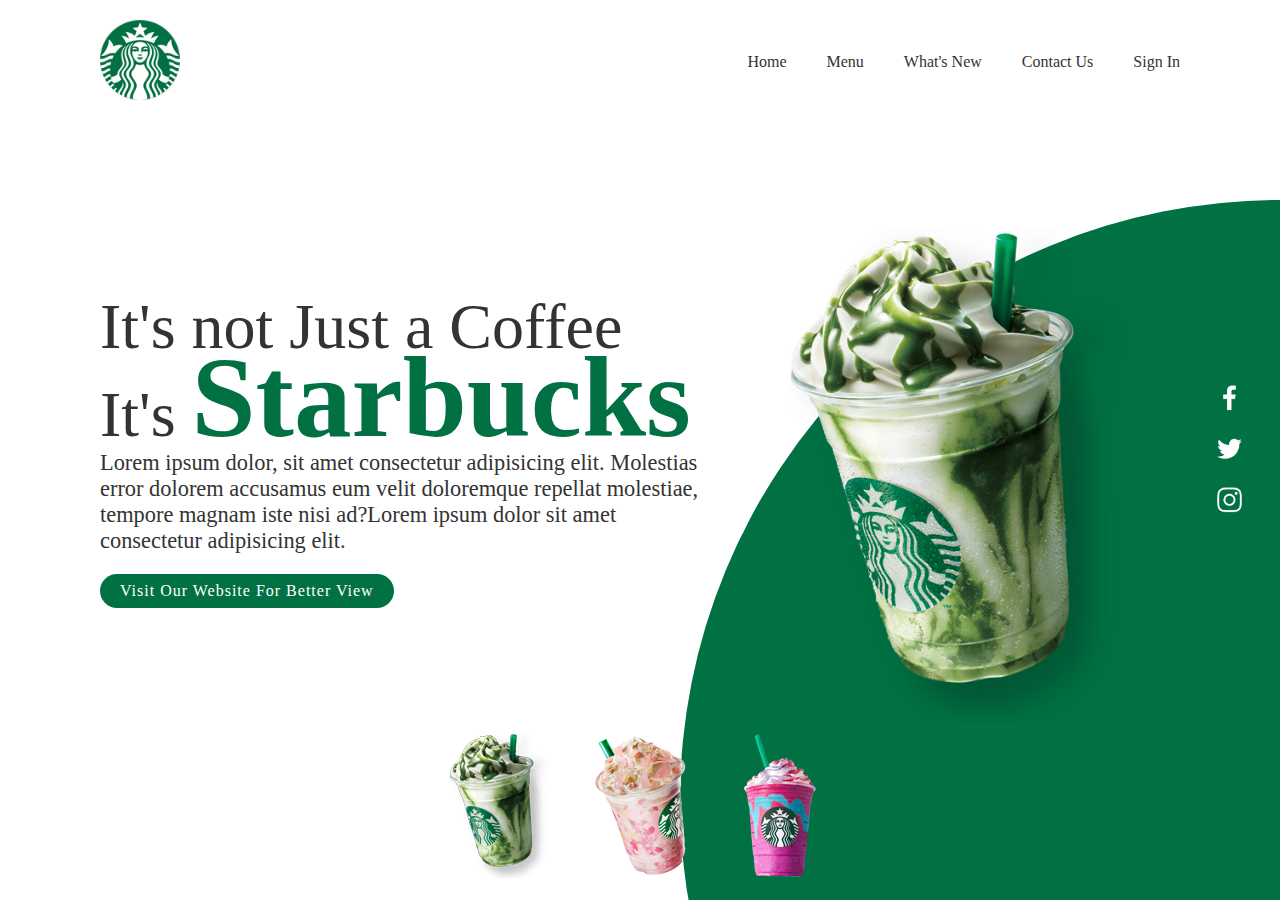
<file: index.html>
<!DOCTYPE html>
<html lang="en">
<head>
    <meta charset="UTF-8">
    <meta http-equiv="X-UA-Compatible" content="IE=edge">
    <meta name="viewport" content="width=device-width, initial-scale=1.0">
    <title>Starbucks</title>
    <link rel="stylesheet" href="style.css">
    <link rel="shortcut icon" href="images/logo.png" type="image/x-icon">
</head>
<body>
    <section>
        <div class="circle"></div>
        <header>
            <a href="#"><img src="images/logo.png" class="logo" alt=""></a>
            <div class="toggle" onclick="toggleMenu();"></div>
            <ul class="navigation">
                <li><a href="index2.html">Home</a></li>
                <li><a href="index2.html">Menu</a></li>
                <li><a href="index2.html">What's New</a></li>
                <li><a href="index2.html">Contact Us</a></li>
                <li><a href="index2.html">Sign In</a></li>
            </ul>
        </header>
        <div class="content">
            <div class="textbox">
                <h2>It's not Just a Coffee<br>It's <span>Starbucks</span></h2>
                <p>Lorem ipsum dolor, sit amet consectetur adipisicing elit. Molestias error dolorem accusamus eum velit
                    doloremque repellat molestiae, tempore magnam iste nisi ad?Lorem ipsum dolor sit amet consectetur
                    adipisicing elit.
                </p>
                <a href="index2.html">Visit Our Website For Better View</a>
            </div>
            <div class="imgbox">
                <img src="img1.png" class="starbucks">
            </div>
        </div>
        <ul class="thumb">
            <li><img src="images/thumb1.png" Onclick="imgSlider('img1.png');changeCircleColor('#017143')"></li>
            <li><img src="images/thumb2.png" Onclick="imgSlider('img2.png');changeCircleColor('#eb7495')"></li>
            <li><img src="images/thumb3.png" Onclick="imgSlider('img3.png');changeCircleColor('#d752b1')"></li>
        </ul>
        <ul class="sci">
            <li><a href="#"><img src="images/facebook.png"></a></li>
            <li><a href="#"><img src="images/twitter.png"></a></li>
            <li><a href="#"><img src="images/instagram.png"></a></li>
        </ul>
    </section>
    <script src="index.js">
    </script>
</body>
</html>
</file>
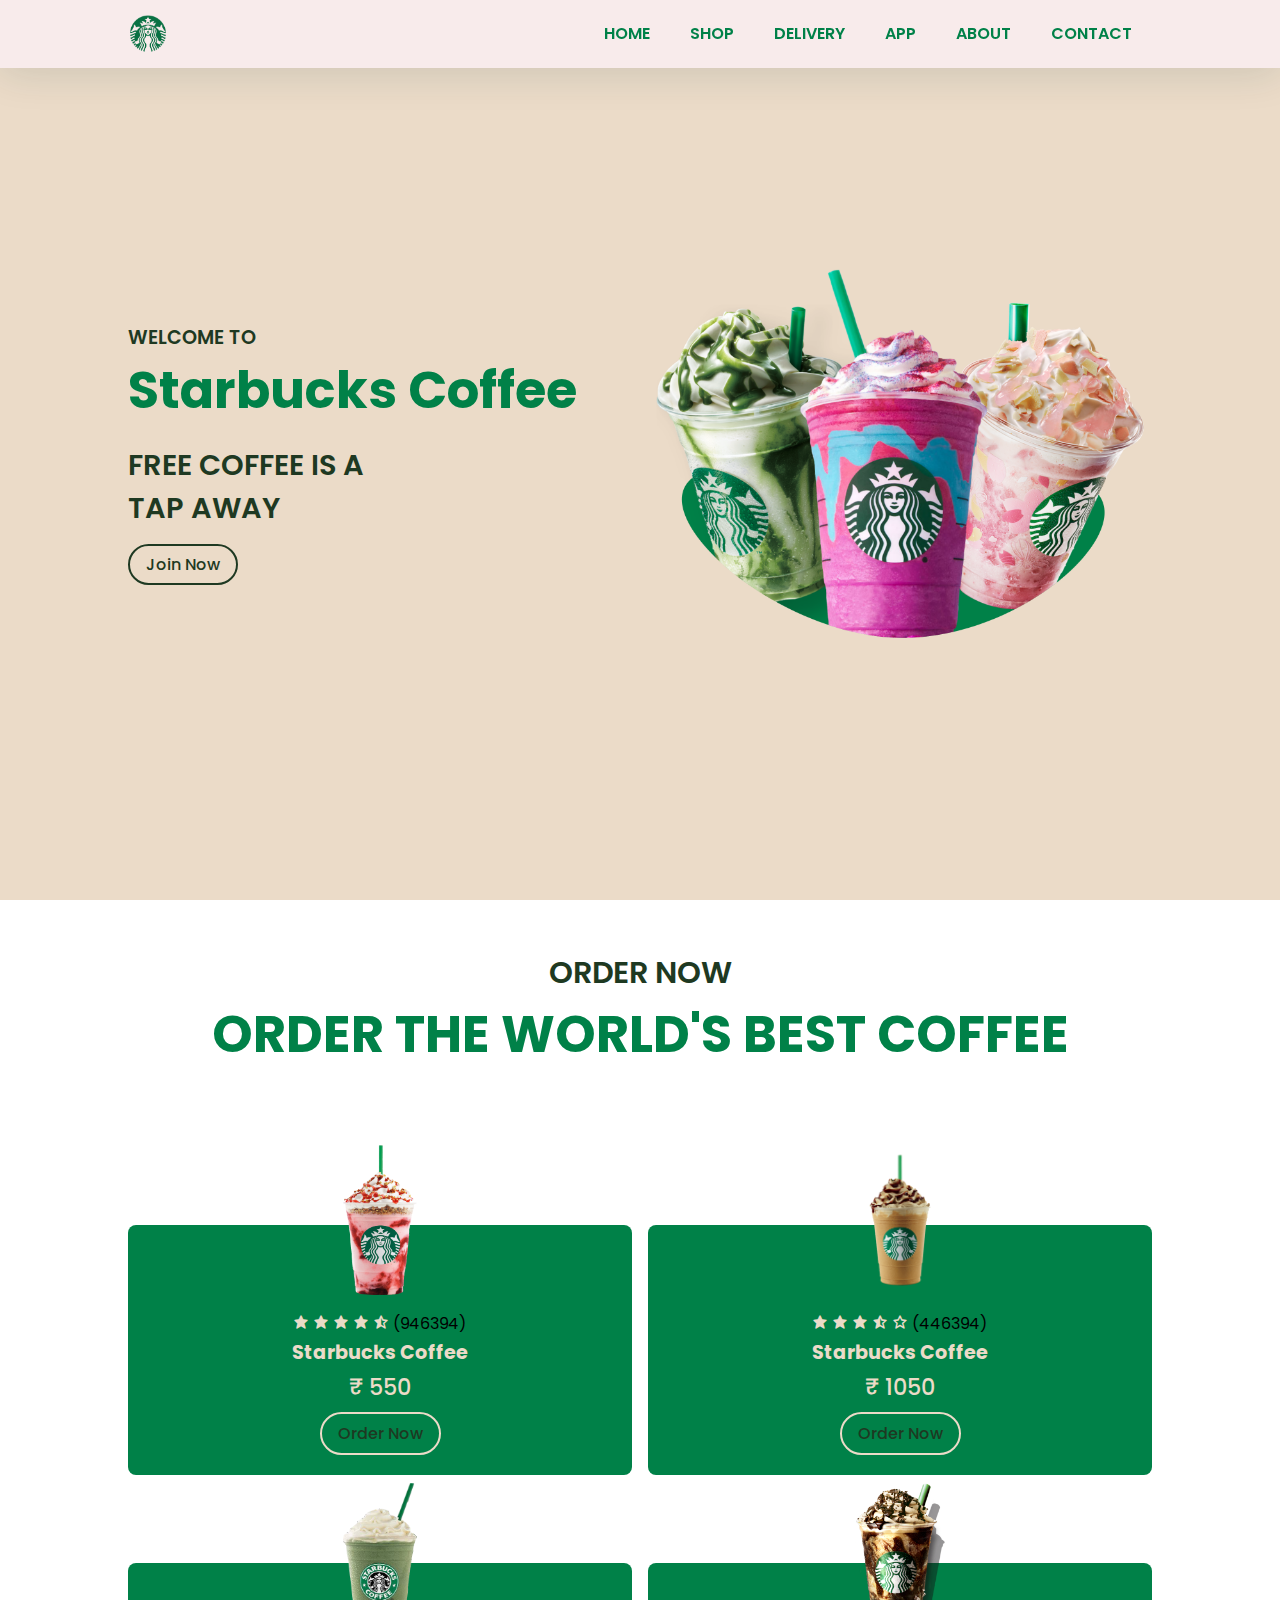
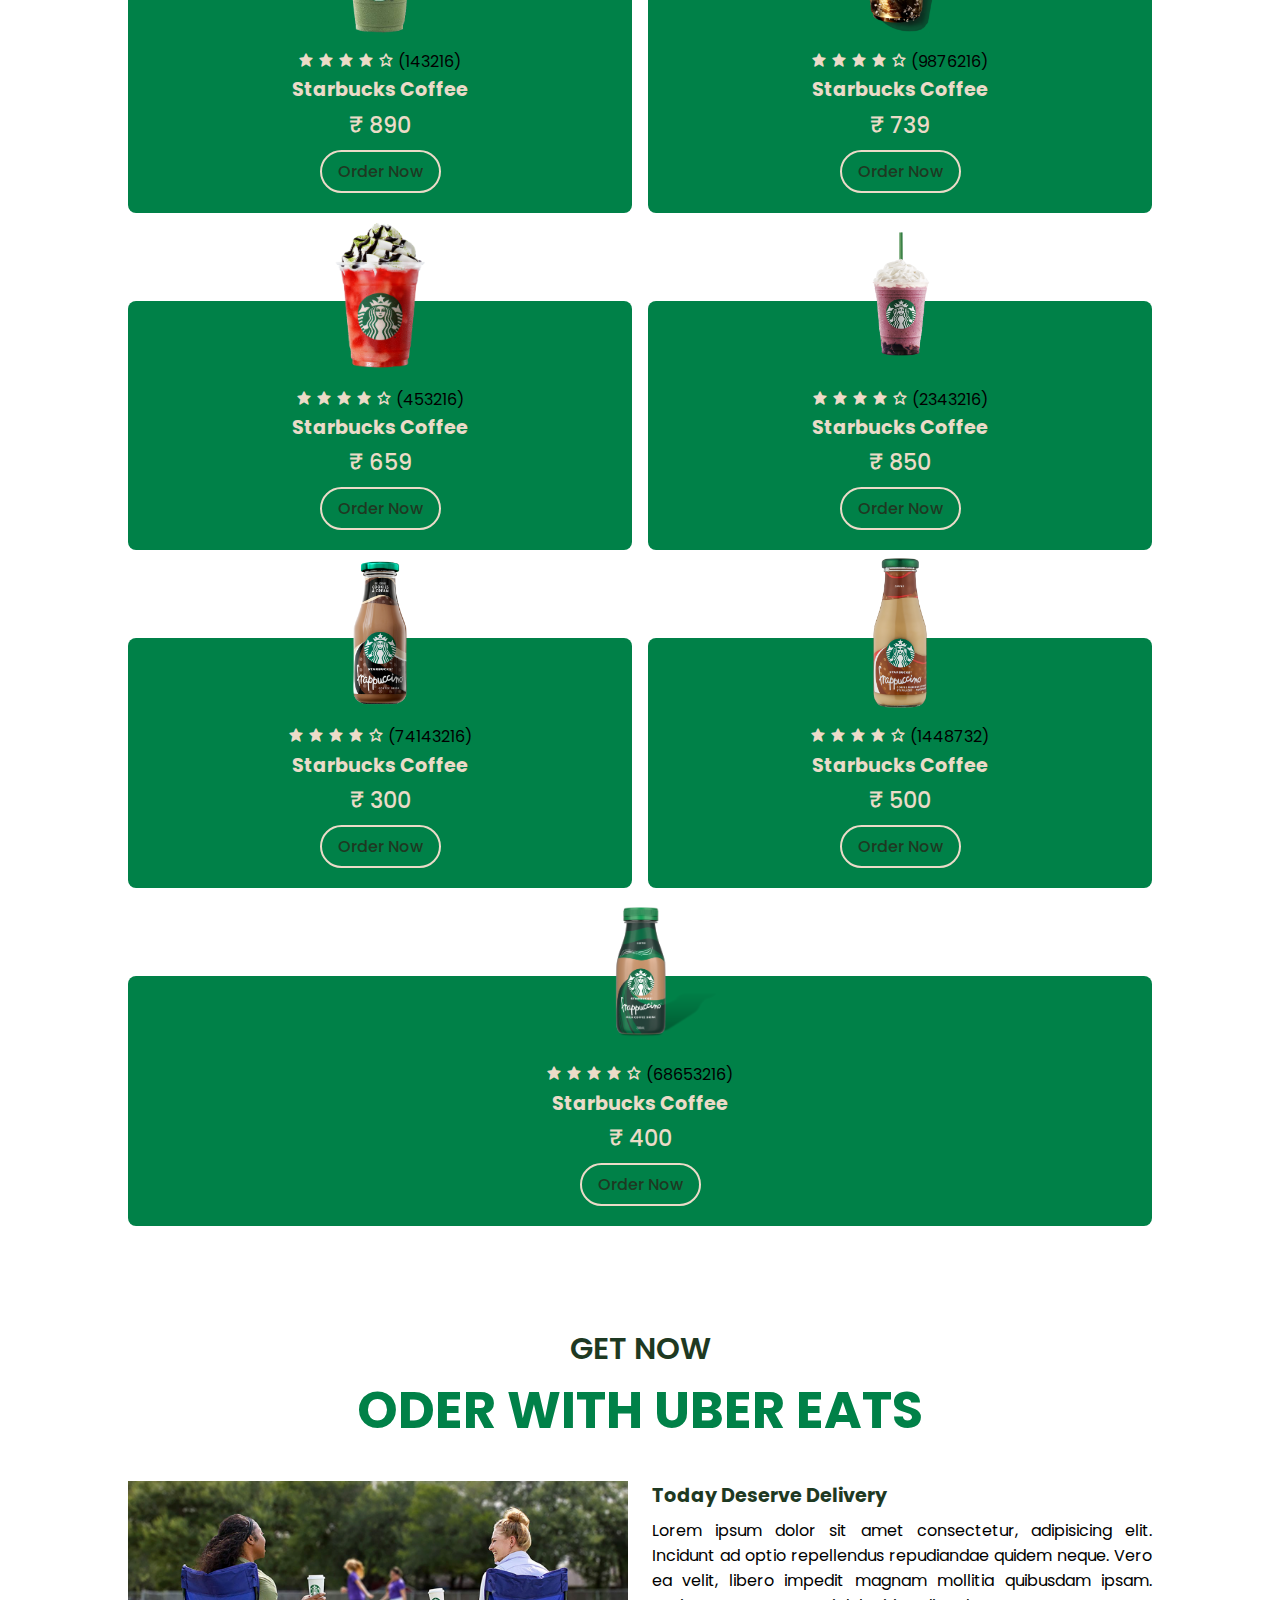
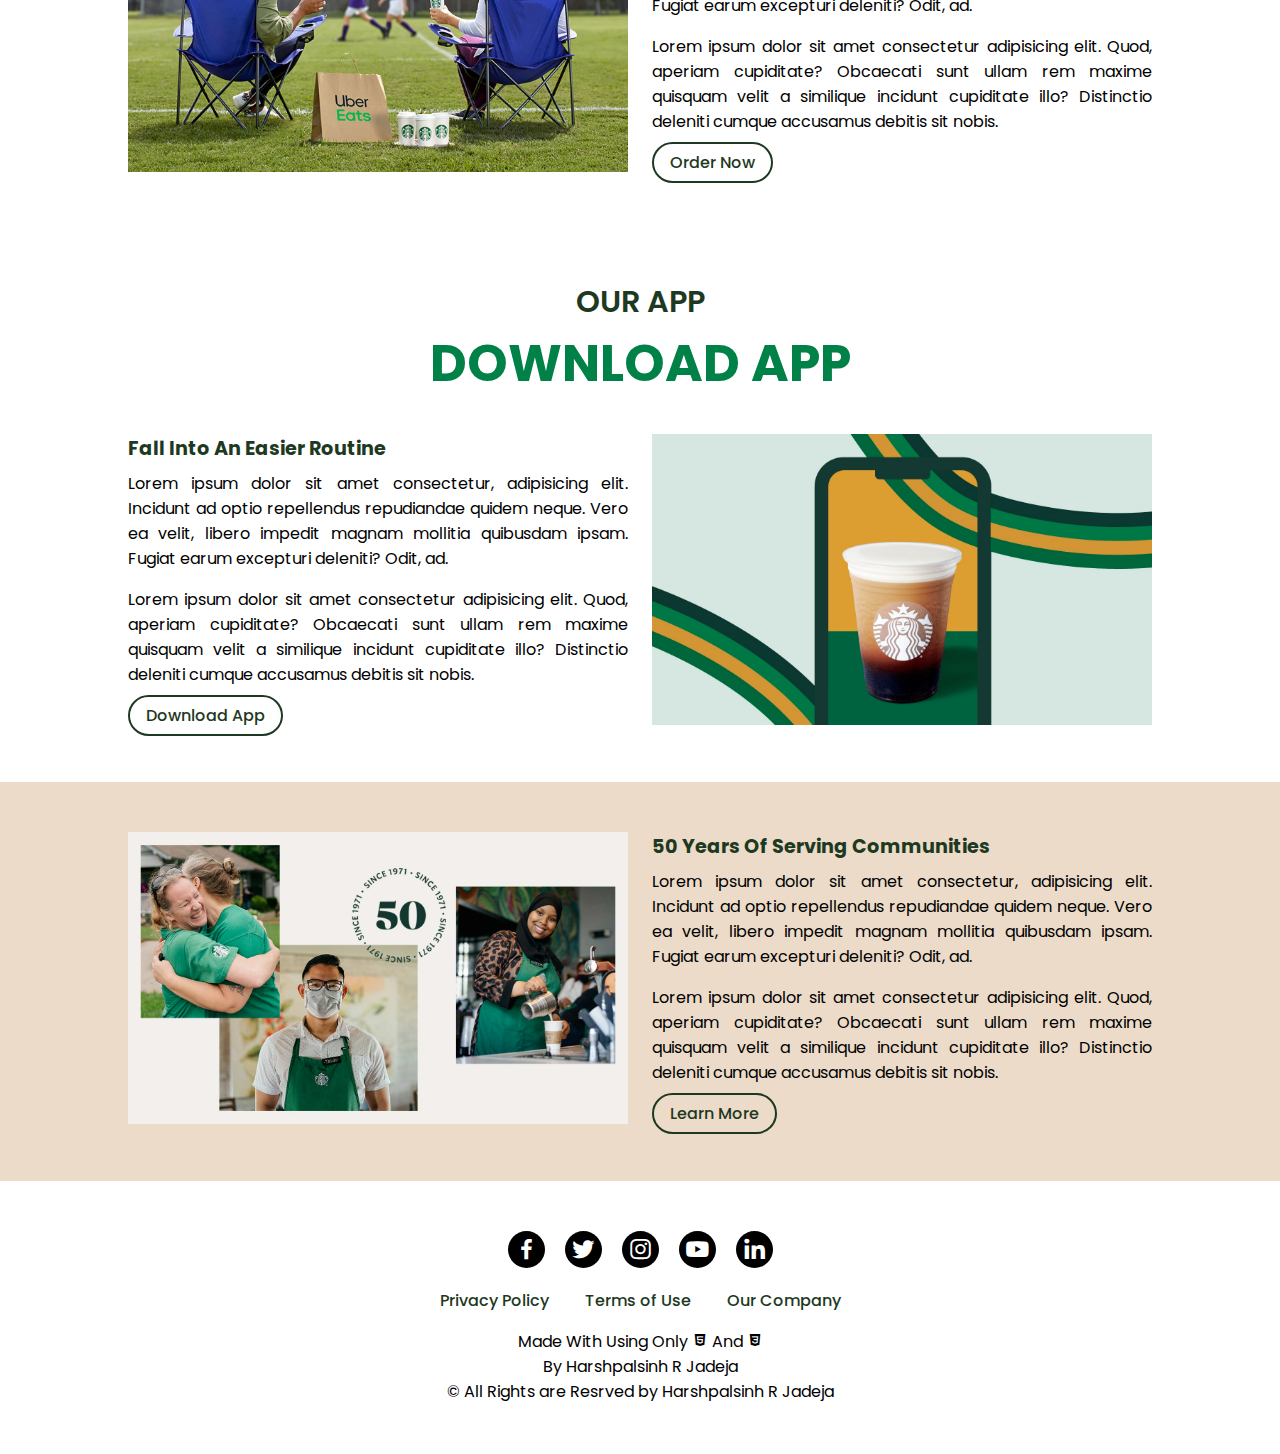
<file: index2.html>
<!DOCTYPE html>
<html lang="en">

<head>
    <meta charset="UTF-8">
    <meta http-equiv="X-UA-Compatible" content="IE=edge">
    <meta name="viewport" content="width=device-width, initial-scale=1.0">
    <title>Starbucks</title>
    <link rel="stylesheet" href="style2.css">
    <link rel="shortcut icon" href="img/logo copy.png" type="image/x-icon">

    <link rel="stylesheet" href="https://cdn.jsdelivr.net/npm/boxicons@latest/css/boxicons.min.css">
</head>

<body>
    <header>
        <a href="#" class="logo"><img src="img/logo.png" alt=""></a>
        <div class="bx bx-menu" id="menu-icon"></div>

        <ul class="navbar">
            <li><a href="#home">Home</a></li>
            <li><a href="#shop">Shop</a></li>
            <li><a href="#delivery">Delivery</a></li>
            <li><a href="#app">App</a></li>
            <li><a href="#about">About</a></li>
            <li><a href="#contact">Contact</a></li>
        </ul>
    </header>

    <section class="home" id="home">
        <div class="home-text">
            <span>Welcome To</span>
            <h1>Starbucks Coffee</h1>
            <h2>Free Coffee is a <br>Tap Away</h2>
            <a href="#" class="btn"> Join Now</a>
        </div>
        <div class="home-img">
            <img src="img/home.png" alt="">
        </div>

    </section>

    <section class="shop" id="shop">
        <div class="heading">
            <span>Order Now</span>
            <h1>Order the world's best Coffee</h1>
        </div>

        <div class="shop-container">
            <div class="box">
                <div class="box-img">
                    <img src="img/shop1.png" alt="">
                </div>
                <div class="stars">
                    <i class='bx bxs-star'></i>
                    <i class='bx bxs-star'></i>
                    <i class='bx bxs-star'></i>
                    <i class='bx bxs-star'></i>
                    <i class='bx bxs-star-half'></i> (946394)
                </div>
                <h2>Starbucks Coffee</h2>
                <span>₹ 550</span>
                <a href="#" class="btn"> Order Now</a>
            </div>

            <div class="box">
                <div class="box-img">
                    <img src="img/shop2.png" alt="">
                </div>
                <div class="stars">
                    <i class='bx bxs-star'></i>
                    <i class='bx bxs-star'></i>
                    <i class='bx bxs-star'></i>
                    <i class='bx bxs-star-half'></i>
                    <i class='bx bx-star'></i> (446394)
                </div>
                <h2>Starbucks Coffee</h2>
                <span> ₹ 1050</span>
                <a href="#" class="btn"> Order Now</a>
            </div>

            <div class="box">
                <div class="box-img">
                    <img src="img/shop3.png" alt="">
                </div>
                <div class="stars">
                    <i class='bx bxs-star'></i>
                    <i class='bx bxs-star'></i>
                    <i class='bx bxs-star'></i>
                    <i class='bx bxs-star'></i>
                    <i class='bx bx-star'></i> (143216)
                </div>
                <h2>Starbucks Coffee</h2>
                <span>₹ 890</span>
                <a href="#" class="btn"> Order Now</a>
            </div>

            <div class="box">
                <div class="box-img">
                    <img src="img/shop4.png" alt="">
                </div>
                <div class="stars">
                    <i class='bx bxs-star'></i>
                    <i class='bx bxs-star'></i>
                    <i class='bx bxs-star'></i>
                    <i class='bx bxs-star'></i>
                    <i class='bx bx-star'></i> (9876216)
                </div>
                <h2>Starbucks Coffee</h2>
                <span>₹ 739</span>
                <a href="#" class="btn"> Order Now</a>
            </div>

            <div class="box">
                <div class="box-img">
                    <img src="img/shop5.png" alt="">
                </div>
                <div class="stars">
                    <i class='bx bxs-star'></i>
                    <i class='bx bxs-star'></i>
                    <i class='bx bxs-star'></i>
                    <i class='bx bxs-star'></i>
                    <i class='bx bx-star'></i> (453216)
                </div>
                <h2>Starbucks Coffee</h2>
                <span>₹ 659</span>
                <a href="#" class="btn"> Order Now</a>
            </div>

            <div class="box">
                <div class="box-img">
                    <img src="img/shop6.png" alt="">
                </div>
                <div class="stars">
                    <i class='bx bxs-star'></i>
                    <i class='bx bxs-star'></i>
                    <i class='bx bxs-star'></i>
                    <i class='bx bxs-star'></i>
                    <i class='bx bx-star'></i> (2343216)
                </div>
                <h2>Starbucks Coffee</h2>
                <span>₹ 850</span>
                <a href="#" class="btn"> Order Now</a>
            </div>

            <div class="box">
                <div class="box-img">
                    <img src="img/shop7.png" alt="">
                </div>
                <div class="stars">
                    <i class='bx bxs-star'></i>
                    <i class='bx bxs-star'></i>
                    <i class='bx bxs-star'></i>
                    <i class='bx bxs-star'></i>
                    <i class='bx bx-star'></i> (74143216)
                </div>
                <h2>Starbucks Coffee</h2>
                <span>₹ 300</span>
                <a href="#" class="btn"> Order Now</a>
            </div>

            <div class="box">
                <div class="box-img">
                    <img src="img/shop8.png" alt="">
                </div>
                <div class="stars">
                    <i class='bx bxs-star'></i>
                    <i class='bx bxs-star'></i>
                    <i class='bx bxs-star'></i>
                    <i class='bx bxs-star'></i>
                    <i class='bx bx-star'></i> (1448732)
                </div>
                <h2>Starbucks Coffee</h2>
                <span>₹ 500</span>
                <a href="#" class="btn"> Order Now</a>
            </div>

            <div class="box">
                <div class="box-img">
                    <img src="img/shop9.png" alt="">
                </div>
                <div class="stars">
                    <i class='bx bxs-star'></i>
                    <i class='bx bxs-star'></i>
                    <i class='bx bxs-star'></i>
                    <i class='bx bxs-star'></i>
                    <i class='bx bx-star'></i> (68653216)
                </div>
                <h2>Starbucks Coffee</h2>
                <span>₹ 400</span>
                <a href="#" class="btn"> Order Now</a>
            </div>

        </div>
    </section>

    <section class="delivery" id="delivery">
        <div class="heading">
            <span> GET NOW</span>
            <h1> Oder With Uber Eats</h1>
        </div>
        <div class="container">
            <div class="delivery-img">
                <img src="img/delivery.png" alt="">
            </div>
            <div class="delivery-text">
                <h2>Today Deserve Delivery</h2>
                <p>Lorem ipsum dolor sit amet consectetur, adipisicing elit. Incidunt ad optio repellendus repudiandae
                    quidem neque. Vero ea velit, libero impedit magnam mollitia quibusdam ipsam. Fugiat earum excepturi
                    deleniti? Odit, ad.</p>
                <p>Lorem ipsum dolor sit amet consectetur adipisicing elit. Quod, aperiam cupiditate? Obcaecati sunt
                    ullam rem maxime quisquam velit a similique incidunt cupiditate illo? Distinctio deleniti cumque
                    accusamus debitis sit nobis.</p>
                <a href="#" class="btn">Order Now</a>
            </div>
        </div>
    </section>

    <section class="app" id="app">
        <div class="heading">
            <span>OUR APP</span>
            <h1>Download App</h1>
        </div>

        <div class="container">

            <div class="app-text">
                <h2>Fall Into An Easier Routine </h2>
                <p>Lorem ipsum dolor sit amet consectetur, adipisicing elit. Incidunt ad optio repellendus
                    repudiandae
                    quidem neque. Vero ea velit, libero impedit magnam mollitia quibusdam ipsam. Fugiat earum
                    excepturi
                    deleniti? Odit, ad.</p>
                <p>Lorem ipsum dolor sit amet consectetur adipisicing elit. Quod, aperiam cupiditate? Obcaecati sunt
                    ullam rem maxime quisquam velit a similique incidunt cupiditate illo? Distinctio deleniti cumque
                    accusamus debitis sit nobis.</p>
                <a href="#" class="btn">Download App</a>
            </div>
            <div class="app-img">
                <img src="img/app.png" alt="">
            </div>
        </div>
    </section>

    <section class="about" id="about">
        <div class="about-img">
            <img src="img/about.png" alt="">
        </div>
        <div class="about-text">
            <h2> 50 Years Of Serving Communities</h2>
            <p>Lorem ipsum dolor sit amet consectetur, adipisicing elit. Incidunt ad optio repellendus repudiandae
                quidem neque. Vero ea velit, libero impedit magnam mollitia quibusdam ipsam. Fugiat earum excepturi
                deleniti? Odit, ad.</p>
            <p>Lorem ipsum dolor sit amet consectetur adipisicing elit. Quod, aperiam cupiditate? Obcaecati sunt
                ullam rem maxime quisquam velit a similique incidunt cupiditate illo? Distinctio deleniti cumque
                accusamus debitis sit nobis.</p>
            <a href="#" class="btn">Learn More</a>
        </div>
        </div>
    </section>

    <section class="contact" id="contact">
        <div class="social">
            <a href="#"><i class='bx bxl-facebook'></i></a>
            <a href="#"><i class='bx bxl-twitter'></i></a>
            <a href="#"><i class='bx bxl-instagram'></i></a>
            <a href="#"><i class='bx bxl-youtube'></i></a>
            <a href="#"><i class='bx bxl-linkedin'></i></a>
        </div>

        <div class="links">
            <a href="#"> Privacy Policy</a>
            <a href="#"> Terms of Use</a>
            <a href="#"> Our Company</a>
        </div>
        
        <p>
            Made With Using Only <i class="bx bxl-html5"></i> And <i class="bx bxl-css3"></i><br> By Harshpalsinh R Jadeja
        </p>
        <p>&#169; All Rights are Resrved by Harshpalsinh R Jadeja</p>
    </section>



    <script src="javascipt.js"></script>
</body>

</html>
</file>
<file: style.css>
* {
    margin: 0%;
    padding: 0%;
    box-sizing: border-box;
    list-style: none;
    text-decoration: none;
}

section {
    position: relative;
    width: 100%;
    min-height: 100vh;
    padding: 100px;
    display: flex;
    justify-content: space-between;
    align-items: center;
    background: #fff;
}

header {
    position: absolute;
    top: 0%;
    left: 0%;
    width: 100%;
    /* min-height: 100vh; */
    padding: 20px 100px;
    display: flex;
    justify-content: space-between;
    align-items: center;
}

header .logo {
    position: relative;
    max-width: 80px;
}

header ul {
    position: relative;
    display: flex;
}

header ul li a {
    display: inline-block;
    color: #333;
    font-weight: 400;
    margin-left: 40px;
    transition: all 1s;
}

header ul li a:hover {
    font-size: 1.2rem;
    border-radius: 10px;
    padding: 5px 15px;
    background-color: #333;
    color: #e84dcc;
    text-decoration: underline;
    text-decoration-color: rgb(77, 76, 76);
}

.content {
    position: relative;
    width: 100%;
    display: flex;
    justify-content: space-between;
    align-items: center;
}

.content .textbox {
    position: relative;
    max-width: 600px;
}

.content .textbox h2 {
    color: #333;
    font-size: 4rem;
    line-height: 4.4rem;
    font-weight: 500;
}

.content .textbox h2 span {
    color: #017143;
    font-size: 7.2rem;
    font-weight: 900;
}

.content .textbox p {
    font-size: 1.4rem;
    color: #333;
}

.content .textbox a {
    display: inline-block;
    margin-top: 20px;
    padding: 8px 20px;
    background: #017143;
    color: #fff;
    border-radius: 40px;
    font-weight: 500;
    letter-spacing: 1px;
    text-decoration: none;
}

.content .imgbox {
    width: 600px;
    display: flex;
    justify-content: flex-end;
    padding-right: 50px;
    margin-top: 50px;
}

.content .imgbox img {
    max-width: 340px;
}

.thumb {
    position: absolute;
    left: 50%;
    bottom: 2%;
    transform: translateX(-50%);
    display: flex;
}

.thumb li {
    display: inline-block;
    margin: 0px 20px;
    cursor: pointer;
    transition: all 1s;
}

.thumb li:hover {
    transform: translateY(-15px);
}

.thumb li img {
    max-width: 100px;
}

.sci {
    position: absolute;
    top: 50%;
    right: 30px;
    transform: translateY(-50%);
    display: flex;
    justify-content: center;
    align-items: center;
    flex-direction: column;
}

.sci li a {
    display: inline-block;
    margin: 5px 0px;
    filter: invert(1);
    transform: scale(0.6);
}

.circle {
    position: absolute;
    top: 0%;
    left: 0%;
    width: 100%;
    height: 100%;
    background: #017143;
    clip-path: circle(600px at right 800px);
}

@media (max-width: 991px) {
    header {
        padding: 20px;
    }

    header .logo {
        max-width: 60px;
    }

    header ul {
        display: none;
    }

    header ul.navigation.active {
        position: fixed;
        top: 0%;
        left: 0%;
        width: 100%;
        height: 100%;
        display: flex;
        justify-content: center;
        align-items: center;
        flex-direction: column;
        background: #9be3c5;
        z-index: 10;
        transition: all 0.5s;
    }

    header ul li a {
        font-size: 1.5rem;
        margin: 20px 2px;
        transition: all 1s;
    }

    header ul li a:hover {
        font-size: 2rem;
        border-radius: 10px;
        padding: 5px 15px;
        background-color: #333;
        color: #d167be;
        text-decoration: none;
    }

    .toggle {
        position: relative;
        width: 30px;
        height: 30px;
        cursor: pointer;
        background: url(images/menu.png);
        background-size: 30px;
        background-position: center;
        background-repeat: no-repeat;
        filter: invert(1);
        z-index: 11;
        transition: all 0.5s;
    }

    .toggle.active {
        background: url(images/close.png);
        background-size: 25px;
        background-position: center;
        background-repeat: no-repeat;
        transition: all 0.5s;
    }

    section {
        padding: 20px 20px 120px;
    }

    .content {
        flex-direction: column;
        margin-top: 100px;
    }

    .content .textbox h2 {
        font-size: 2.5rem;
        margin-bottom: 15px;
    }

    .content .textbox h2 span {
        font-size: 4rem;
        margin-bottom: 15px;
    }

    .content .textbox {
        max-width: 100%;
    }

    .content .imgbox {
        max-width: 100%;
        justify-content: center;
    }

    .content .imgbox img {
        max-width: 300px;
    }

    .thumb li img {
        max-width: 50px;
    }

    .circle {
        clip-path: circle(400px at center bottom);
    }

    .sci {
        background: #017143;
        right: 0%;
        width: 40px;
        border-top-left-radius: 5px;
        border-bottom-left-radius: 5px;

    }

    .sci li img {
        width: 20px;
    }

}
</file>
<file: style2.css>
@import url('https://fonts.googleapis.com/css2?family=Fuzzy+Bubbles&family=Poppins:wght@200;300;400;500;600;700&display=swap');

* {
    margin: 0%;
    padding: 0%;
    box-sizing: border-box;
    scroll-padding-top: 2rem;
    text-decoration: none;
    list-style: none;
    scroll-behavior: smooth;
    font-family: 'Poppins', sans-serif;
}

:root {
    --main-color: #008148;
    --second-color: #1e3922;
}

section {
    padding: 50px 10%;
}

*::selection {
    color: #fff;
    background: var(--main-color);
}

img {
    width: 100%;
}

header {
    background-color: rgb(248, 235, 235);
    position: fixed;
    width: 100%;
    top: 0px;
    right: 0%;
    z-index: 1000;
    display: flex;
    justify-content: space-between;
    align-items: center;
    padding: 15px 10%;
    box-shadow: 0 4px 41px rgb(12 55 54 / 14%);
    transition: 0.2s;
}

.logo {
    display: flex;
    align-items: center;
}

.logo img {
    width: 40px;
}

.navbar {
    display: flex;
}

.navbar a {
    font-size: 1rem;
    padding: 11px 20px;
    color: var(--main-color);
    font-weight: 600;
    text-transform: uppercase;
}

.navbar a:hover {
    color: var(--main-color);
}

#menu-icon {
    display: none;
    z-index: 1001;
    cursor: pointer;
    font-size: 24px;
}

.home {
    width: 100%;
    min-height: 100vh;
    display: flex;
    flex-wrap: wrap;
    align-items: center;
    background-color: #ebdbc8;
    gap: 1rem;
}

.home-text {
    flex: 1 1 17rem;
}

.home-img {
    flex: 1 1 17rem;
}

.home-img img {
    animation: animate 3s linear infinite;
}

@keyframes animate {
    0% {
        transform: translate(-11px, 0px);
    }

    25% {
        transform: translate(-22px, 0px);
    }

    50% {
        transform: translate(-0px, -22px);
    }

    75% {
        transform: translate(-0px, -11px);
    }

    100% {
        transform: translate(-11px, 0px);
    }
}

.home-text span {
    font-size: 1.2rem;
    text-transform: uppercase;
    font-weight: 600;
    color: var(--second-color);
}

.home-text h1 {
    font-size: 3.2rem;
    color: var(--main-color);
    font-weight: bolder;
}

.home-text h2 {
    font-size: 1.8rem;
    font-weight: 600;
    color: var(--second-color);
    text-transform: uppercase;
    margin: 0.5em 0 1.4rem;
}

.btn {
    padding: 7px 16px;
    border: 2px solid var(--second-color);
    border-radius: 40px;
    color: var(--second-color);
    font-weight: 500;
    transition: 1s;
}

.btn:hover {
    color: #fff;
    background: var(--second-color);
}

.heading {
    text-align: center;
    text-transform: uppercase;
}

.heading span {
    font-size: 1.9rem;
    font-weight: 600;
    color: var(--second-color);
}

.heading h1 {
    font-size: 3.2rem;
    color: var(--main-color);
}

.shop-container {
    display: flex;
    flex-wrap: wrap;
    gap: 1rem;
    margin-top: 5rem;
}

.shop-container .box {
    flex: 1 1 10rem;
    background: var(--main-color);
    padding: 20px;
    display: flex;
    text-align: center;
    flex-direction: column;
    align-items: center;
    margin-top: 4.5rem;
    border-radius: 0.5rem;
}

.shop-container .box .box-img {
    width: 350px;
    height: 150px;
    margin-top: -100px;
}

.shop-container .box .box-img img {
    width: 100%;
    height: 100%;
    object-fit: contain;
    object-position: center;
}

.stars {
    margin: 1rem 0 0.1rem;
}

.shop-container .box .stars .bx {
    color: #ebdbc8;
}

.shop-container .box h2 {
    color: #ebdbc8;
    font-size: 1.2rem;
}

.shop-container .box span {
    color: #ebdbc7;
    font-size: 1.4rem;
    font-weight: 500;
    margin: 0.2rem 0 0.5rem;
}

.box .btn {
    border: 2px solid #ebdbc8;
}

.box .btn:hover {
    background: #ebdbc8;
    color: var(--second-color);
}

.container {
    display: flex;
    flex-wrap: wrap;
    gap: 1.5rem;
    margin-top: 2rem;
}

.delivery-img,
.app-img {
    flex: 1 1 21rem;
}

.delivery-text,
.app-text {
    flex: 1 1 21rem;
}

.delivery-text h2,
.app-text h2 {
    font-size: 1.2rem;
    color: var(--second-color);
}

.delivery-text p,
.app-text p {
    margin: 0.5rem 0 1rem;
    text-align: justify;
}

.about {
    display: flex;
    flex-wrap: wrap;
    background-color: #ebdbc8;
    gap: 1.5rem;
}

.about-img {
    flex: 1 1 17rem;
}

.about-text {
    flex: 1 1 17rem;
}

.about-text h2 {
    font-size: 1.2rem;
    color: var(--second-color);
}

.about-text p {
    margin: 0.5rem 0 1rem;
    text-align: justify;
}

.contact {
    display: flex;
    flex-direction: column;
    align-items: center;
}

.social a {
    font-size: 27px;
    margin: 0.5rem;
}

.social a .bx {
    padding: 5px;
    color: #fff;
    background: #000;
    border-radius: 50%;
}

.social a .bx:hover {
    background-color: var(--main-color);
}

.links {
    margin: 1rem 0 1rem;
}

.links a {
    font-size: 1rem;
    font-weight: 500;
    color: var(--second-color);
    padding: 1rem;
}

.links a:hover {
    color: var(--main-color);
}

.contact p {
    text-align: center;
}

@media (max-width: 1150px) {
    header {
        padding: 18px 7%;
    }

    section {
        padding: 50px 7%;
    }

    .home-text h1 {
        font-size: 3rem;
    }

    .home-text h2 {
        font-size: 1.5rem;
    }
}

@media (max-width: 991px) {
    header {
        padding: 18px 4%;
    }

    section {
        padding: 50px 4%;
    }
}

@media (max-width: 768px) {
    header {
        padding: 11px 4%;
    }

    #menu-icon {
        display: initial;
    }

    header .navbar {
        position: absolute;
        top: -500px;
        left: 0%;
        right: 0%;
        display: flex;
        flex-direction: column;
        background: #fff;
        box-shadow: 0 4px 4px rgb(14 55 54 / 14%);
        border-top: 2px solid var(--main-color);
        transition: 0.4s;
        text-align: left;
    }

    .navbar.active {
        top: 100%;
    }

    .navbar a {
        font-weight: bolder;
        padding: 1.5rem;
        display: block;
        color: var(--second-color);
    }

    .home-text span {
        font-size: 1.9rem;
    }

    .home-text h1 {
        font-size: 2.7rem;
    }

    .home-text h2 {
        font-size: 1.8rem;
    }

    .home-text .btn {
        font-size: 1.5rem;
    }

    .home-img img {
        width: 350px;

    }

    .home-text {
        padding-top: inherit;
    }

    .shop-container .box {
        margin-top: 6rem;
    }

    .heading h1 {
        font-size: 1.3rem;
    }

    .heading span {
        font-size: 0.9rem;
    }

    .about {
        flex-direction: column-reverse;
    }

    .links {
        font-size: 0.6rem;
        display: flex;
        flex-direction: column;
    }
}

@media (max-width: 351px) {
    .links {
        font-size: 0.6rem;
        display: flex;
        flex-direction: column;
    }
}
</file>
